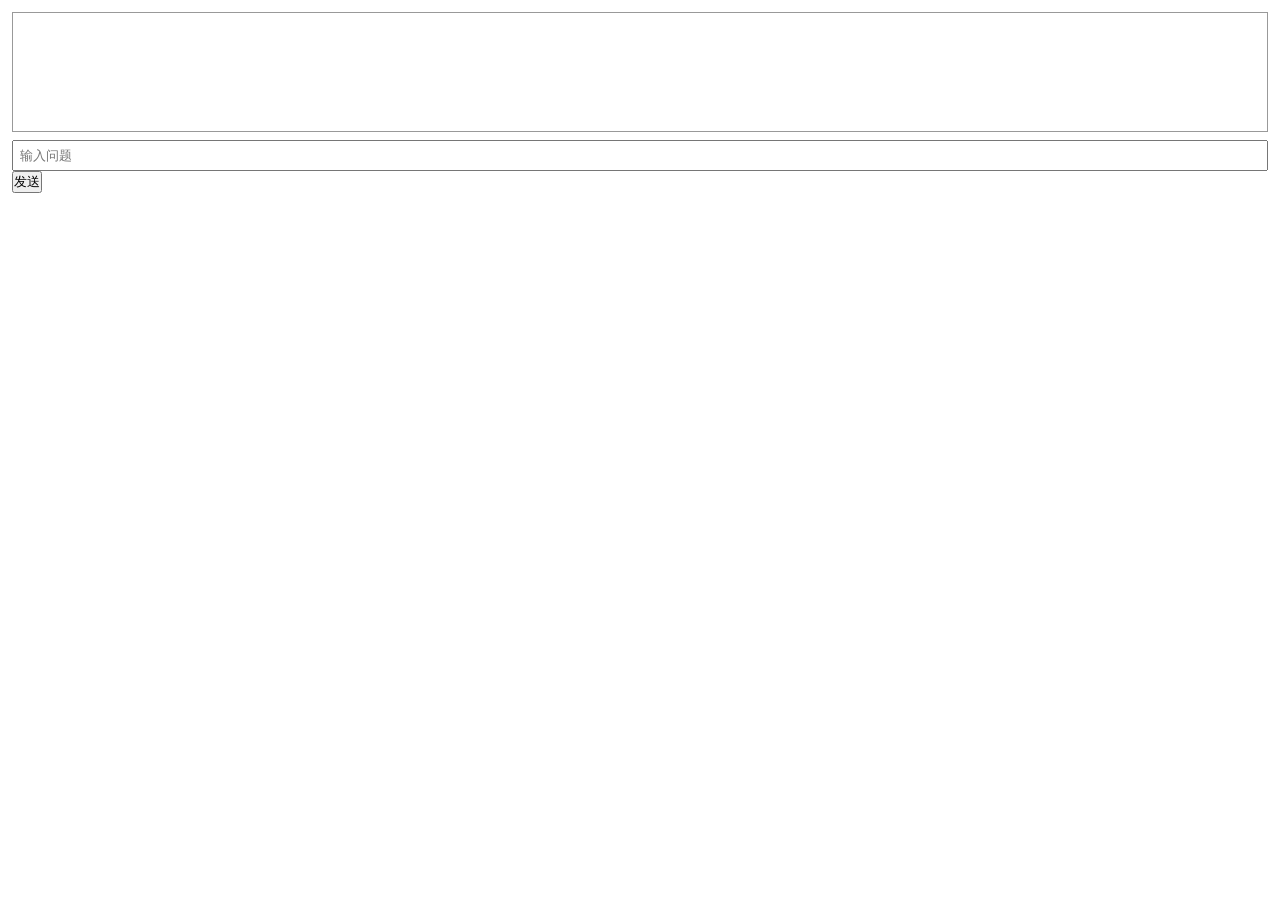
<file: AI.html>
<!DOCTYPE html>
<head>
<meta charset="UTF-8">
<meta name="viewport" content="width=device-width, initial-scale=1.0">
<title>智能体</title>
<style>
*{margin:0;padding:0;box-sizing:border-box;}
body{padding:12px;}
#out{border:1px solid #999;padding:8px;min-height:120px;margin-bottom:8px;white-space:pre-wrap;}
#inp{width:100%;padding:6px;}
</style>
</head>
<body>
<div id="out"></div>
<input id="inp" placeholder="输入问题">
<button id="send">发送</button>

<script>
const WORKER_URL = "/api/chat";
const systemPrompt = `你要回答中文问题，回答时不要包含任何英文。`;

const out = document.querySelector('#out');
const inp = document.querySelector('#inp');
const send = document.querySelector('#send');
let busy = false;

async function chat(){
  const q = inp.value.trim();
  if(!q || busy) return;
  busy = true;
  send.disabled = true;
  out.textContent = ""; // 发新问题自动清空输出框
  inp.value = "";

  try{
    const res = await fetch(WORKER_URL,{
      method:"POST",
      headers:{"Content‑Type":"application/json"},
      body:JSON.stringify({system:systemPrompt,prompt:q})
    })
    if(!res.ok) throw 1;
    const reader = res.body.getReader();
    const dec = new TextDecoder();
    while(true){
      const {done,value} = await reader.read();
      if(done) break;
      out.textContent += dec.decode(value,{stream:true});
    }
  }catch{
    out.textContent = "请求出错";
  }
  busy = false;
  send.disabled = false;
}

send.onclick = chat;
inp.addEventListener('keydown',e=>e.key==='Enter'&&chat())
</script>
</body>
</html>
</file>
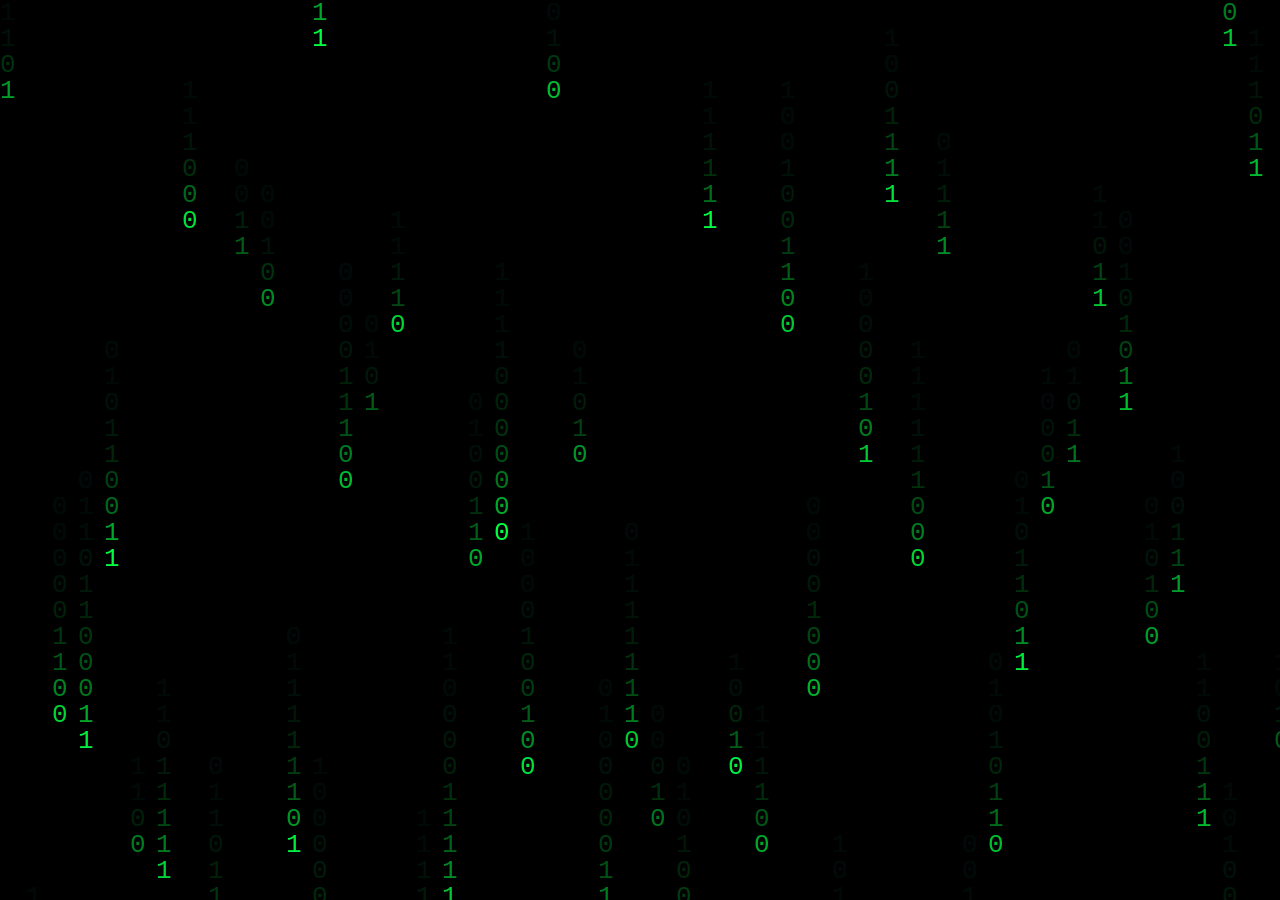
<file: code-rain.html>
<!DOCTYPE html>
<html lang="zh-CN">
<head>
<meta charset="UTF-8">
<meta name="viewport" content="width=device-width, initial-scale=1">
<title>code-rain</title>
<style>
  html, body {
    margin: 0;
    height: 100%;
    background: #000;
    overflow: hidden;
  }
  #matrix {
    position: fixed;
    inset: 0;
    z-index: 0;
    pointer-events: none;   /* 纯背景，不挡鼠标 */
    display: block;
  }
</style>
</head>
<body>
<canvas id="matrix"></canvas>

<script>
(function () {
  'use strict';

  var canvas = document.getElementById('matrix');
  var ctx = canvas.getContext('2d');

  // ====== 可调参数 ======
  var CHARS      = ['0', '1']; // 字符集
  var FONT_SIZE  = 26;                       // 字号（同时是列宽 / 行高）
  var ROW_H      = FONT_SIZE;                // 行高，字符垂直间距
  var FADE       = 0.06;                     // 拖尾淡出：越小尾巴越长
  var SPEED_MIN  = 1.0;                      // 最慢速度（像素/帧，60fps 基准）
  var SPEED_MAX  = 4.5;                      // 最快速度
  var COLOR      = '#00ff41';                // 代码雨颜色：绿色
  var FONT       = FONT_SIZE + 'px "Courier New", Consolas, monospace';
  // ======================

  var width = 0, height = 0, columns = 0;
  var drops   = [];   // 每列头部当前的 y 像素位置
  var lastRow = [];   // 每列最后一次绘制的行号（关键：防止同位置重复绘制）
  var speeds  = [];   // 每列速度
  var lastTime = 0;
  var running = true;

  function randomChar() {
    return CHARS[(Math.random() * CHARS.length) | 0];
  }

  function randomSpeed() {
    return SPEED_MIN + Math.random() * (SPEED_MAX - SPEED_MIN);
  }

  function resize() {
    var dpr = Math.min(window.devicePixelRatio || 1, 2);
    width  = window.innerWidth;
    height = window.innerHeight;

    canvas.width  = Math.round(width  * dpr);
    canvas.height = Math.round(height * dpr);
    canvas.style.width  = width  + 'px';
    canvas.style.height = height + 'px';

    ctx.setTransform(dpr, 0, 0, dpr, 0, 0);  // 用 CSS 像素坐标绘制，高清屏自动适配

    ctx.fillStyle = '#000';
    ctx.fillRect(0, 0, width, height);
    ctx.font = FONT;
    ctx.textBaseline = 'top';

    columns = Math.ceil(width / FONT_SIZE);
    drops   = new Array(columns);
    lastRow = new Array(columns);
    speeds  = new Array(columns);

    for (var i = 0; i < columns; i++) {
      var y = Math.random() * height;                 // 初始随机撒满屏幕
      drops[i]   = y;
      lastRow[i] = Math.floor(y / ROW_H) - 1;         // 保证第一帧就能落笔
      speeds[i]  = randomSpeed();
    }
  }

  function frame(now) {
    if (!running) return;

    if (!lastTime) lastTime = now;
    var dt = (now - lastTime) / 16.6667;   // 归一化到 60fps，不同刷新率速度一致
    lastTime = now;
    if (dt > 4) dt = 4;                    // 切标签页回来时不跳帧

    // 半透明黑覆盖 -> 形成拖尾
    ctx.fillStyle = 'rgba(0, 0, 0,' + FADE + ')';
    ctx.fillRect(0, 0, width, height);

    ctx.font = FONT;
    ctx.fillStyle = COLOR;

    for (var i = 0; i < columns; i++) {
      var x = i * FONT_SIZE;

      drops[i] += speeds[i] * dt;

      var row = Math.floor(drops[i] / ROW_H);

      /* ★ 核心修复 ★
         只有「跨入新的一行」才落笔。
         同一列每个字符都严格落在整数行的格点上，
         两次绘制至少相隔 ROW_H 像素，从根上杜绝字符重叠。 */
      if (row > lastRow[i]) {
        lastRow[i] = row;
        var py = row * ROW_H;
        if (py > -ROW_H && py < height) {
          ctx.fillText(randomChar(), x, py);
        }
      }

      // 落到底部后随机延时重生
      if (drops[i] > height + Math.random() * 400) {
        drops[i]   = -ROW_H * (1 + Math.random() * 8);
        lastRow[i] = Math.floor(drops[i] / ROW_H) - 1;
        speeds[i]  = randomSpeed();
      }
    }

    requestAnimationFrame(frame);
  }

  // 窗口尺寸变化（防抖）
  var resizeTimer;
  window.addEventListener('resize', function () {
    clearTimeout(resizeTimer);
    resizeTimer = setTimeout(resize, 120);
  });

  // 页面不可见时暂停，省电
  document.addEventListener('visibilitychange', function () {
    if (document.hidden) {
      running = false;
    } else if (!running) {
      running = true;
      lastTime = 0;
      requestAnimationFrame(frame);
    }
  });

  resize();
  requestAnimationFrame(frame);
})();
</script>
</body>
</html>
</file>
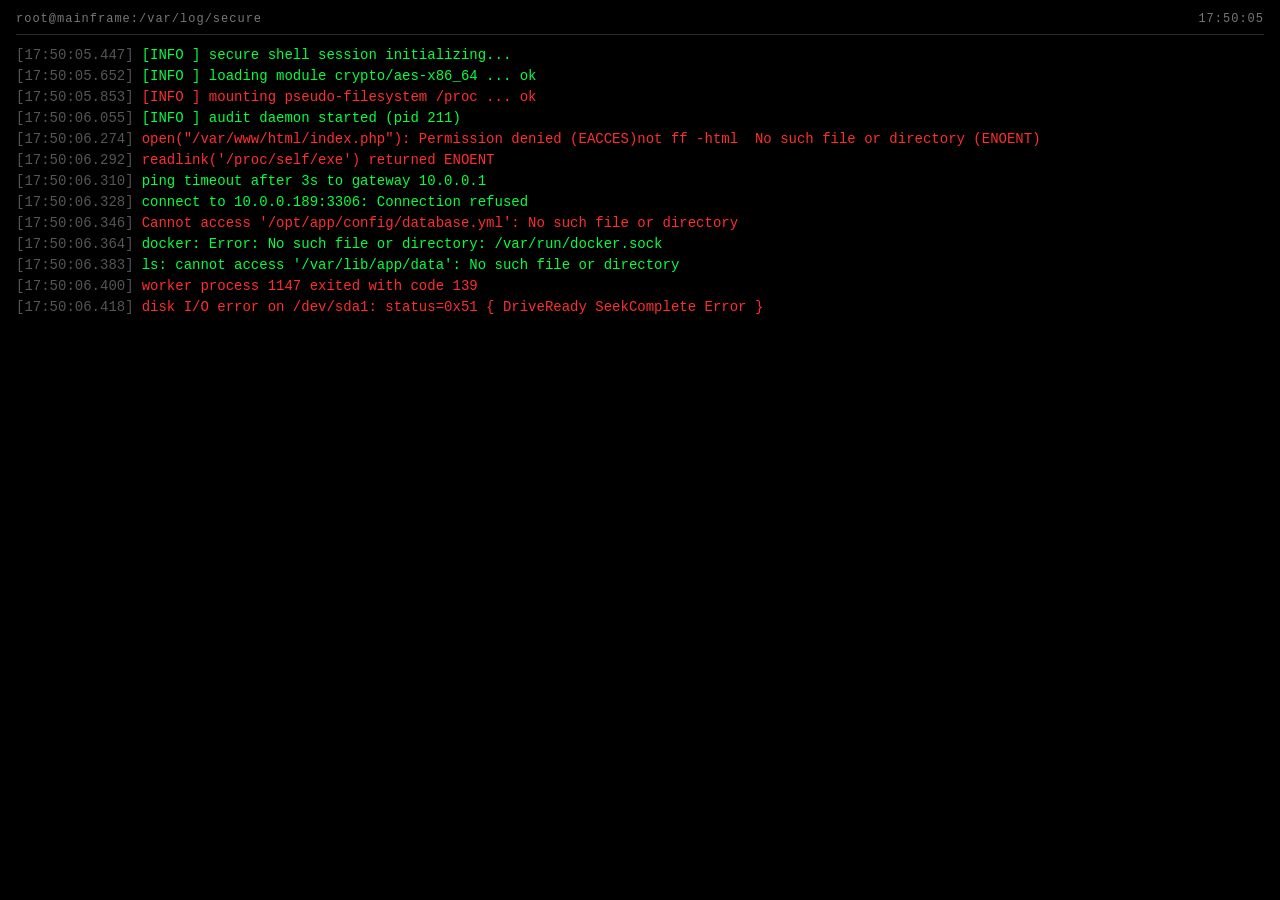
<file: code/black.html>
<!DOCTYPE html>
<html lang="zh-CN">
<head>
<meta charset="UTF-8">
<meta name="viewport" content="width=device-width,initial-scale=1">
<title>system.log — /var/log/secure</title>
<style>
  *{box-sizing:border-box}
  html,body{
    margin:0;padding:0;height:100%;
    background:#000;overflow:hidden;
  }
  body{
    font-family:Consolas,"Courier New",Menlo,monospace;
    font-size:14px;
    color:#fff;
    -webkit-font-smoothing:antialiased;
  }

  #app{
    position:fixed;
    top:0;left:0;right:0;bottom:0;
    display:flex;
    flex-direction:column;
    padding:12px 16px;
    background:#000;
  }

  /* 顶栏 */
  #bar{
    flex:none;
    display:flex;
    justify-content:space-between;
    align-items:center;
    padding-bottom:8px;
    border-bottom:1px solid #2a2a2a;
    font-size:12px;
    color:#777;
    letter-spacing:1px;
  }
  /*#bar .dot{
    display:inline-block;
    width:8px;height:8px;
    border-radius:50%;
    background:#ff2d2d;
    margin-right:8px;
    vertical-align:middle;
    animation:blink 1s steps(1) infinite;
  }*/
  @keyframes blink{50%{opacity:0}}

  /* 日志区 */
  #log{
    flex:1 1 auto;
    min-height:0;
    overflow-y:auto;
    overflow-x:hidden;
    padding:10px 0;
    scrollbar-width:none;
  }
  #log::-webkit-scrollbar{display:none}

  .line{
    white-space:pre-wrap;
    word-break:break-all;
    line-height:1.5;
    margin:0;padding:0;
    color:#00ff40;          /* 白色（约 70%） */
    animation:lineIn .1s ease-out;
  }
  .line.red{color:#ff2d2d}  /* 红色（约 30%） */
  .ts{color:#555;margin-right:8px}

  @keyframes lineIn{
    from{opacity:0;transform:translateY(4px)}
    to{opacity:1;transform:none}
  }

  @media (max-width:640px){
    body{font-size:12px}
    #app{padding:8px 10px}
    .line{line-height:1.4}
  }
</style>
</head>
<body>

<div id="app">
  <div id="bar">
    <span><span class="dot"></span>root@mainframe:/var/log/secure</span>
    <span id="clock">--:--:--</span>
  </div>

  <div id="log"></div>
</div>

<script>
(function () {
  "use strict";

  var logEl   = document.getElementById("log");
  var clockEl = document.getElementById("clock");

  var MAX_LINES  = 150;   // 最多保留行数
  var TICK_MS    = 18;   // 每秒 10 条
  var RED_RATE   = 0.30;  // 红色概率 30%
  var probeTimer = null;

  /* ---------------- 小工具 ---------------- */
  function pad(n, w) {
    n = String(n);
    while (n.length < (w || 2)) n = "0" + n;
    return n;
  }
  function rnd(a, b) {
    return Math.floor(Math.random() * (b - a + 1)) + a;
  }
  function pick(arr) {
    return arr[Math.floor(Math.random() * arr.length)];
  }
  function hex(n) {
    var s = "";
    for (var i = 0; i < n; i++) {
      s += "0123456789ABCDEF".charAt(Math.floor(Math.random() * 16));
    }
    return s;
  }
  function ip() {
    return rnd(1,255) + "." + rnd(0,255) + "." + rnd(0,255) + "." + rnd(1,254);
  }
  function timeStr() {
    var d = new Date();
    return pad(d.getHours()) + ":" + pad(d.getMinutes()) + ":" + pad(d.getSeconds()) +
           "." + pad(d.getMilliseconds(), 3);
  }

  /* ---------------- 报错信息池（丰富版） ---------------- */
  var MSGS = [

    /* ===== 文件 / 路径报错 ===== */
    function () { return 'open("/var/www/html/index.php"): Permission denied (EACCES)not ff -html  No such file or directory (ENOENT)'; },
    function () { return 'stat("/etc/nginx/sites-enabled/default"): No such file or directory (ENOENT)'; },
    function () { return "Cannot access '/opt/app/config/database.yml': No such file or directory"; },
    function () { return "failed to load shared library 'libmysqlclient.so.21': cannot open shared object file 扎啤扎啤扎啤扎啤扎啤扎啤扎啤"; },
    function () { return "mmap of '/data/vol01/blob_0x" + hex(6) + "' failed: Input/output error"; },
    function () { return "readlink('/proc/self/exe') returned ENOENT"; },
    function () { return "unable to open '/var/log/nginx/access.log': Too many open files"; },
    function () { return "path traversal attempt blocked: \"../../../../etc/shadow\" from " + ip(); },
    function () { return "chmod('/etc/passwd'): Operation not permitted (EPERM)"; },
    function () { return "inotify_add_watch('/srv/app/src') failed: No space left on device"; },
    function () { return "write('/var/lib/mysql/ibdata1') failed: Read-only file system"; },

    /* ===== 文件找不到 ===== */
    function () { return "File not found: /usr/lib/x86_64-linux-gnu/libcrypto.so.1.1"; },
    function () { return "ENOENT: no such file or directory, open '/srv/app/manifest.json'"; },
    function () { return "Could not locate configuration file at /etc/app/app.conf ModuleNotFoundError: No module named 'requests"; },
    function () { return "ModuleNotFoundError: No module named 'requests'"; },
    function () { return "ls: cannot access '/var/lib/app/data': No such file or directory"; },
    function () { return "require('/app/routes/api.js'): Cannot find module"; },
    function () { return "docker: Error: No such file or directory: /var/run/docker.sock"; },

    /* ===== HTTP / 服务器报错 ===== */
    function () { return "[HTTP] 502 Bad Gateway - upstream 'php-fpm' at unix:/run/php/php-fpm.sock"; },
    function () { return "[HTTP] 500 Internal Server Error - GET /api/v1/users (" + rnd(2,48) + "ms)"; },
    function () { return "[HTTP] 503 Service Unavailable - upstream connect error"; },
    function () { return "[HTTP] 504 Gateway Timeout - upstream timed out (110: Connection timed out)"; },
    function () { return "upstream timed out while reading response header from upstream"; },
    function () { return "connect() failed (111: Connection refused) while connecting to upstream 127.0.0.1:8080"; },
    function () { return "worker process " + rnd(1000,99999) + " exited with code 139"; },
    function () { return "Accepting connections on 0.0.0.0:80 failed: Address already in use connect() failed (111: Connection refused) while connecting to upstream 127.0.0.1:8080"; },
    function () { return "[HTTP] 413 Request Entity Too Large - POST /upload (" + rnd(1,999) + "MB)"; },
    function () { return "[HTTP] 401 Unauthorized - missing bearer token from " + ip(); },
    function () { return "[HTTP] 429 Too Many Requests - rate limit exceeded for " + ip(); },
    function () { return "[HTTP] 400 Bad Request - malformed header from " + ip(); },

    /* ===== 数据库报错 ===== */
    function () { return "SQLSTATE[HY000] [2002] Connection refused (mysql:3306)"; },
    function () { return "MySQL server has gone away (error 2006)"; },
    function () { return "Deadlock found when trying to get lock; try restarting transaction SQLSTATE[HY000] [2002] Connection refused (mysql:3306)"; },
    function () { return "PostgreSQL: FATAL: password authentication failed for user \"app\""; },
    function () { return "Redis: LOADING Redis is loading the dataset in memory"; },
    function () { return "MongoServerError: connection " + rnd(1,999) + " to 10.0.0." + rnd(2,254) + ":27017 closed"; },
    function () { return "SQLITE_CORRUPT: database disk image is malformed"; },

    /* ===== 网络 / DNS / TLS ===== */
    function () { return "connect to 10.0.0." + rnd(2,254) + ":" + pick([6379,5432,9200,3306]) + ": Connection refused"; },
    function () { return "DNS resolution failed for api.internal (NXDOMAIN)"; },
    function () { return "TLS handshake failed: certificate verify failed (unable to get local issuer certificate)"; },
    function () { return "TLS alert: bad certificate from " + ip() + ":443"; },
    function () { return "socket error: ECONNRESET from " + ip() + ":" + rnd(1024,65535); },
    function () { return "ping timeout after " + rnd(3,30) + "s to gateway 10.0.0.1"; },

    /* ===== 系统 / 内核 / 权限 ===== */
    function () { return "KERNEL PANIC - 0xC000021A"; },
    function () { return "Out of memory: Killed process " + rnd(1000,99999) + " (" + pick(["node","java","sshd","nginx"]) + ")"; },
    function () { return "EXT4-fs error (device sda1): ext4_lookup: deleted inode referenced"; },
    function () { return "segfault at " + hex(12) + " ip 00007f" + hex(8) + " sp 00007ff" + hex(6) + " error 4 in libc-2.31.so"; },
    function () { return "sudo: a password is required for user 'deploy'"; },
    function () { return "Permission denied (publickey). fatal: Could not read from remote repository."; },
    function () { return "audit: avc: denied { read } for pid=" + rnd(100,9999) + " comm=\"nginx\""; },
    function () { return "SELinux: denied { execute } for path=\"/usr/bin/python3\""; },
    function () { return "disk I/O error on /dev/sda1: status=0x51 { DriveReady SeekComplete Error }"; },
    function () { return "systemd[1]: Failed to start Application Server. See 'systemctl status app.service'."; },

    /* ===== 杂项探测 / 十六进制 ===== */
    function () { return "probe #" + rnd(1000,99999) + " handshake from " + ip() + ":" + rnd(1024,65535); },
    function () { return "symbol table resolved @ 0x" + hex(8); },
    function () { return "thread " + rnd(100,9999) + " spawned priority " + rnd(1,32); },
    function () { return "socket " + rnd(3,1023) + " bound 0.0.0.0:" + rnd(20,65000); },
    function () { return "at 0x7f" + hex(8) + " in " + pick(["memcpy","strlen","ioctl","mmap","execve","free","schedule"]) + " ()"; },
    function () { return "0x" + hex(8) + "  " + hex(4) + " " + hex(4) + " " + hex(4) + " " + hex(4) + "  |" + hex(8) + "|"; }
  ];

  /* ---------------- 输出一行（70% 白 / 30% 红） ---------------- */
  function addLine(text) {
    var div = document.createElement("div");
    var isRed = Math.random() < RED_RATE;
    div.className = "line" + (isRed ? " red" : "");

    var ts = document.createElement("span");
    ts.className = "ts";
    ts.textContent = "[" + timeStr() + "]";

    div.appendChild(ts);
    div.appendChild(document.createTextNode(text));
    logEl.appendChild(div);

    while (logEl.childNodes.length > MAX_LINES) {
      logEl.removeChild(logEl.firstChild);
    }
    logEl.scrollTop = logEl.scrollHeight;
  }

  /* ---------------- 每次探测（100ms 一次） ---------------- */
  function probe() {
    addLine(pick(MSGS)());
  }

  /* ---------------- 启动 ---------------- */
  var bootLines = [
    "[INFO ] secure shell session initializing...",
    "[INFO ] loading module crypto/aes-x86_64 ... ok",
    "[INFO ] mounting pseudo-filesystem /proc ... ok",
    "[INFO ] audit daemon started (pid " + rnd(200, 900) + ")"
  ];

  var bi = 0;
  (function boot() {
    if (bi < bootLines.length) {
      addLine(bootLines[bi]);
      bi++;
      setTimeout(boot, 200);
    } else {
      probeTimer = setInterval(probe, TICK_MS);
    }
  })();

  /* ---------------- 时钟 ---------------- */
  function tickClock() {
    var d = new Date();
    clockEl.textContent = pad(d.getHours()) + ":" + pad(d.getMinutes()) + ":" + pad(d.getSeconds());
  }
  tickClock();
  setInterval(tickClock, 1000);

  /* ---------------- 切后台暂停 / 回前台恢复 ---------------- */
  document.addEventListener("visibilitychange", function () {
    if (document.hidden) {
      clearInterval(probeTimer);
      probeTimer = null;
    } else {
      if (!probeTimer) probeTimer = setInterval(probe, TICK_MS);
    }
  });

})();
</script>
</body>
</html>
</file>
